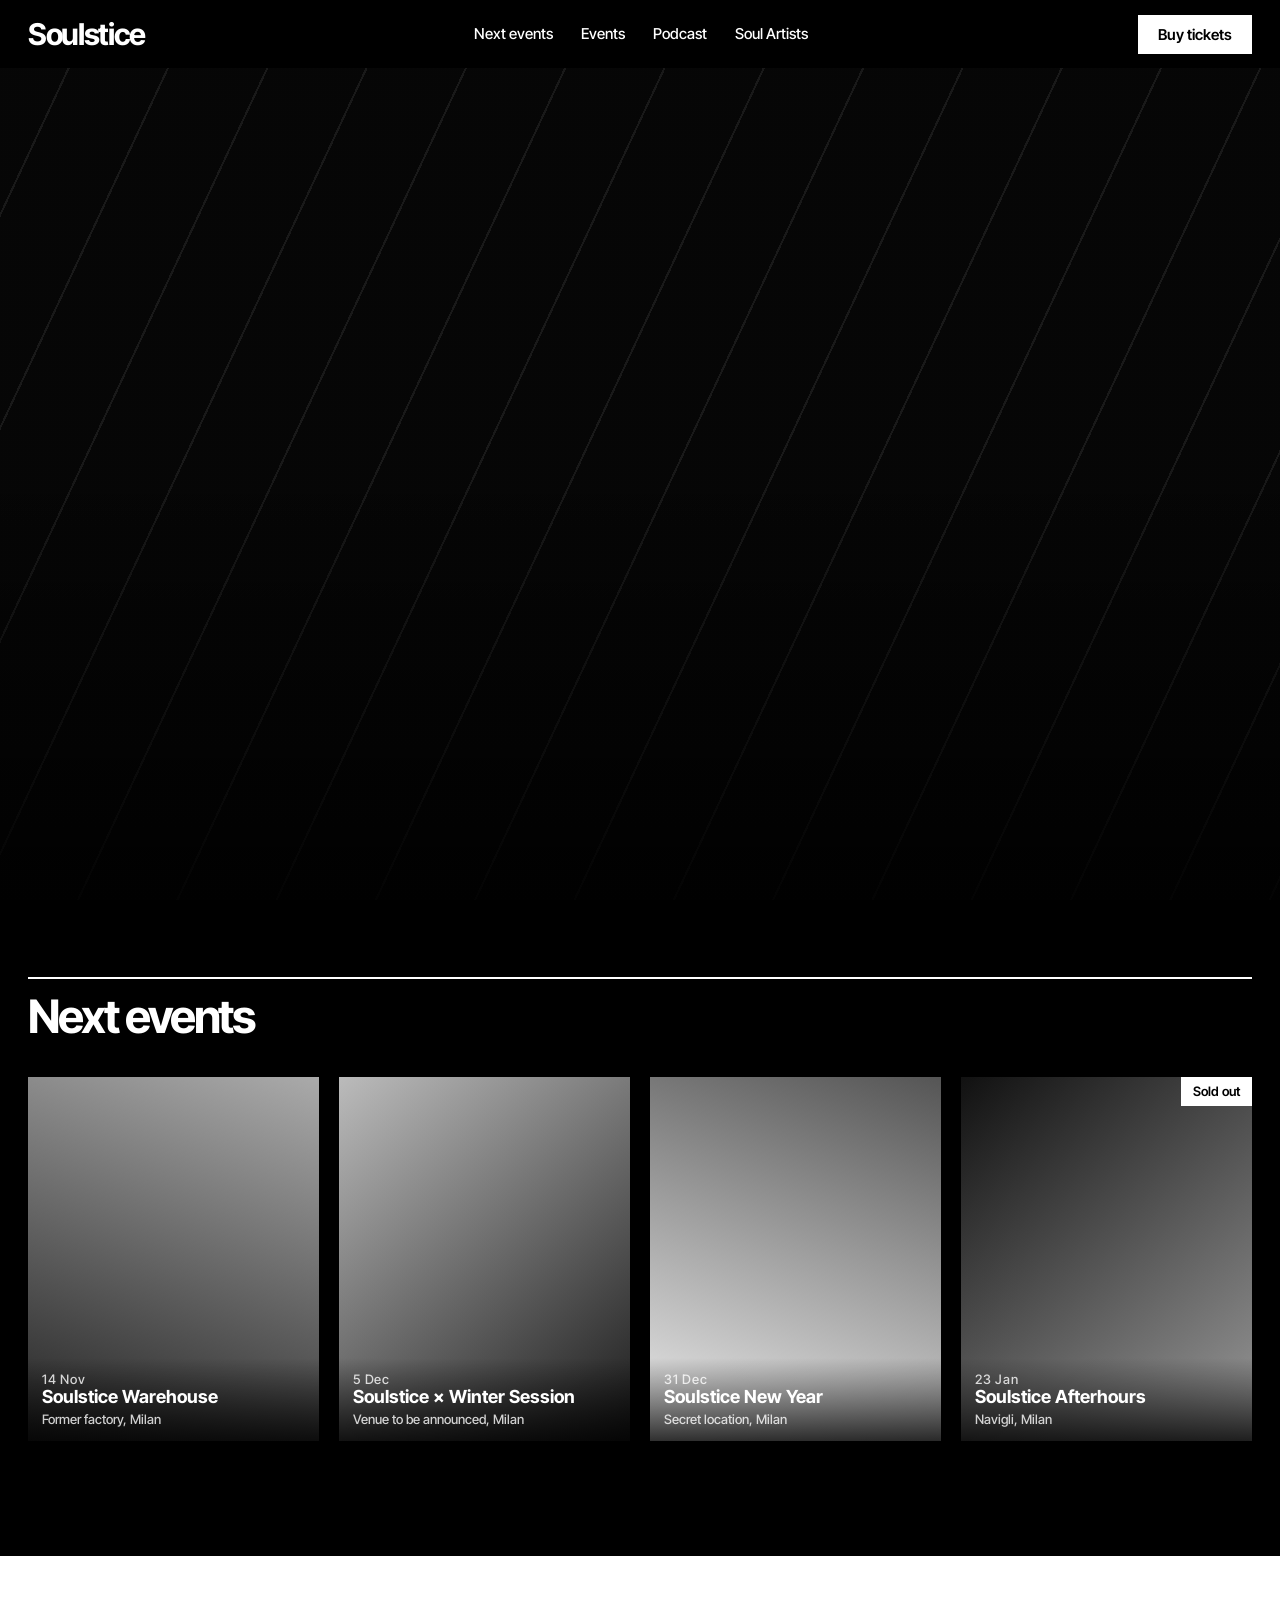
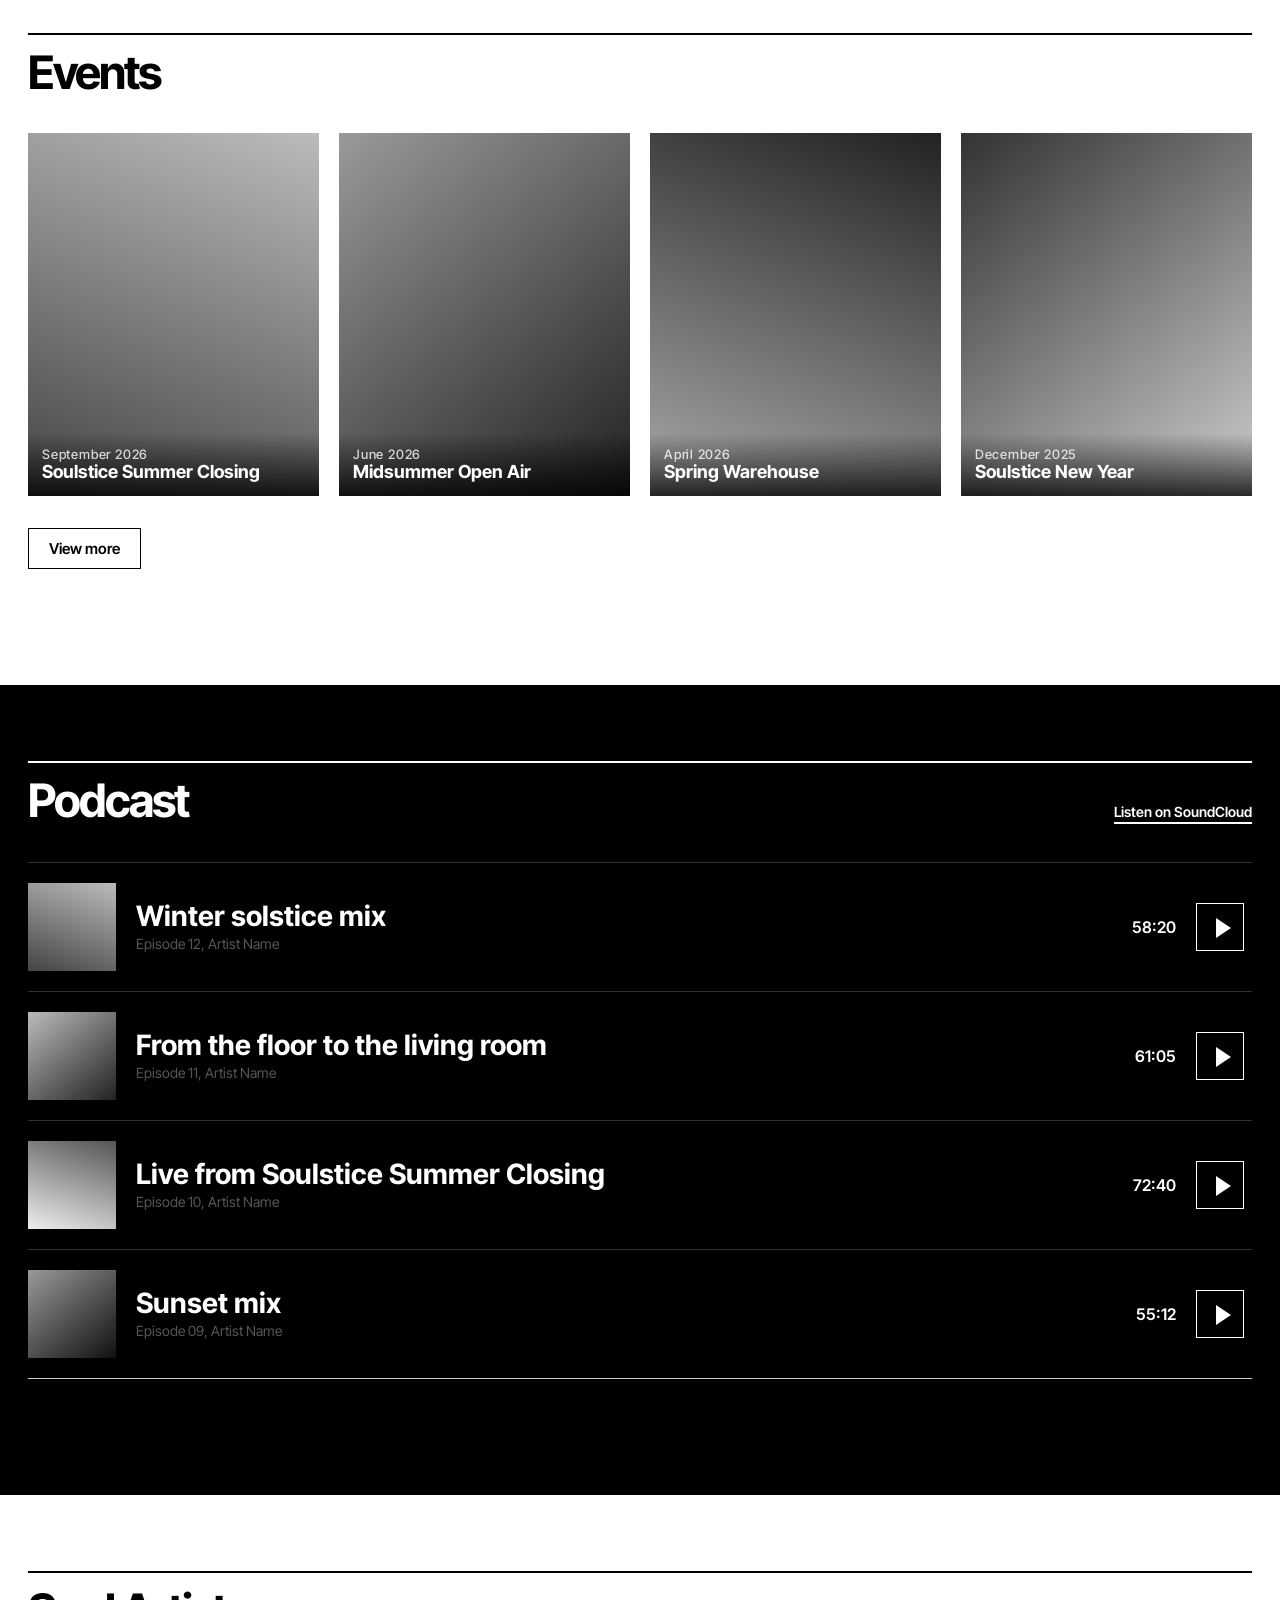
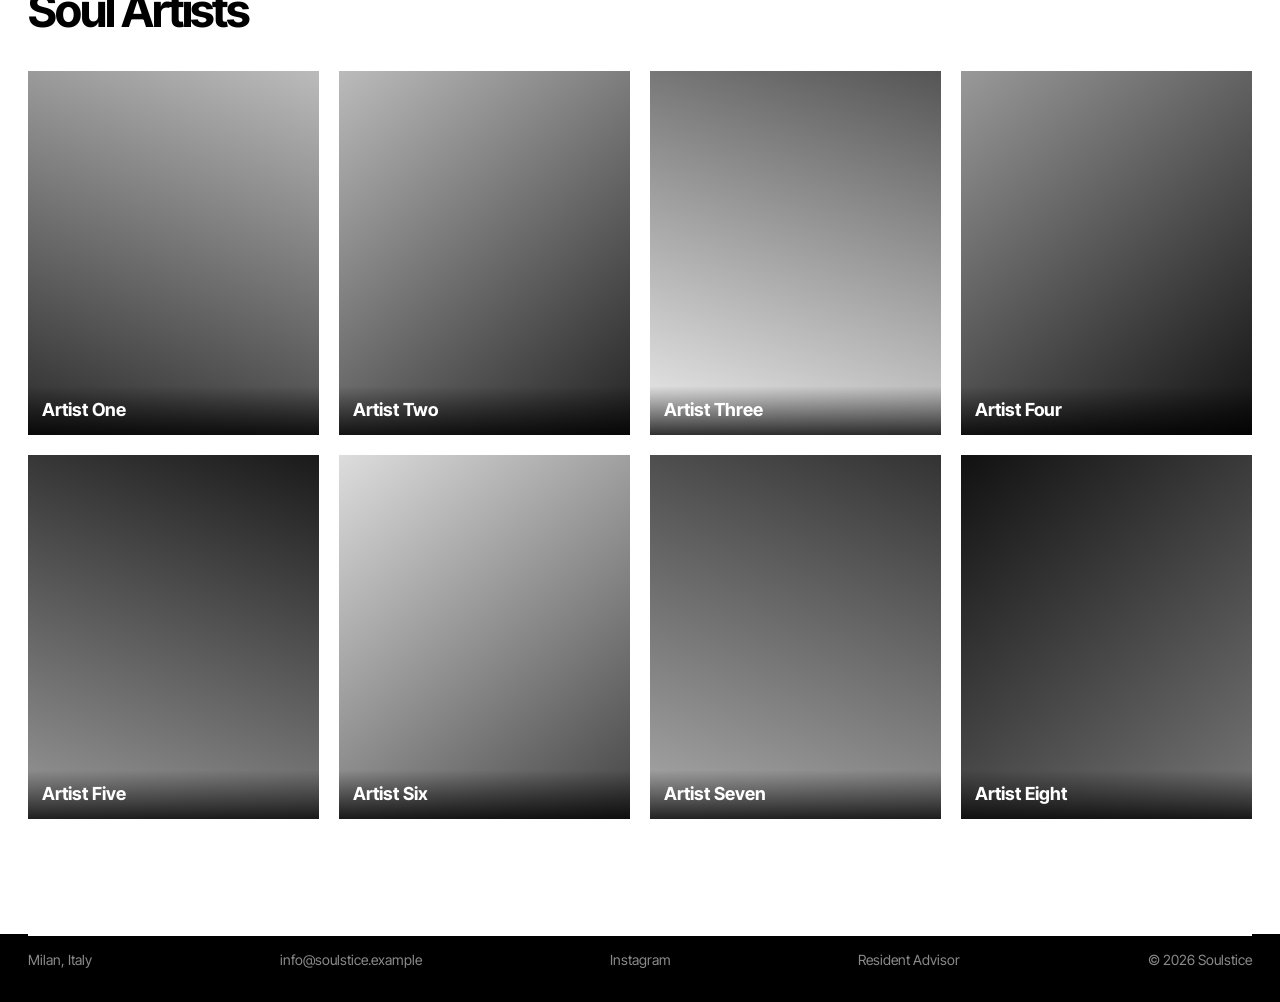
<file: Soulsticenuovo.html>
<!DOCTYPE html>
<html lang="en">
<head>
<meta charset="utf-8">
<meta name="viewport" content="width=device-width, initial-scale=1, viewport-fit=cover">
<title>Soulstice</title>
<link rel="preconnect" href="https://fonts.googleapis.com">
<link href="https://fonts.googleapis.com/css2?family=Inter+Tight:wght@400;500;600;700&display=swap" rel="stylesheet">
<style>
:root{--k:#000;--w:#fff;--g:#8a8a8a;--pad:clamp(16px,2.2vw,40px);--nav:68px;box-sizing:border-box;padding-top:env(safe-area-inset-top,0px);padding-bottom:env(safe-area-inset-bottom,0px)}
*,*::before,*::after{box-sizing:inherit}
html{scroll-behavior:smooth;scroll-padding-top:calc(var(--nav) + env(safe-area-inset-top,0px))}
body{margin:0;background:var(--k);color:var(--w);font-family:"Inter Tight","Helvetica Neue",Helvetica,Arial,sans-serif;font-size:16px;line-height:1.4;-webkit-font-smoothing:antialiased}
a{color:inherit;text-decoration:none}
button{font:inherit;color:inherit;background:none;border:0;padding:0;cursor:pointer}
:focus-visible{outline:2px solid currentColor;outline-offset:3px}
.display{font-weight:700;letter-spacing:-.045em;line-height:.95}
/* NAV */
header{position:fixed;inset:0 0 auto 0;z-index:20;background:var(--k);height:calc(var(--nav) + env(safe-area-inset-top,0px));padding:env(safe-area-inset-top,0px) var(--pad) 0;display:flex;align-items:center;justify-content:space-between;gap:24px}
.logo{font-size:30px}
nav{display:flex;gap:28px;font-size:15px;font-weight:500}
nav a{padding:4px 0;border-bottom:2px solid transparent}
nav a:hover,nav a.on{border-color:var(--w)}
.cta{background:var(--w);color:var(--k);border-radius:0;padding:12px 20px;font-weight:600;font-size:15px;line-height:1;white-space:nowrap}
.cta:hover{background:var(--g)}
.burger{display:none;width:44px;height:44px;border:1px solid #444;border-radius:0;position:relative}
.burger i,.burger i::before{position:absolute;left:13px;width:16px;height:2px;background:var(--w);content:""}
.burger i{top:21px}.burger i::before{top:-5px;left:0;box-shadow:0 10px 0 var(--w)}
.right{display:flex;align-items:center;gap:10px}
/* HERO */
.hero{position:relative;height:100svh;min-height:520px;display:flex;align-items:flex-end;overflow:hidden;background:#111}
.hero video{position:absolute;inset:0;width:100%;height:100%;object-fit:cover;filter:grayscale(1) contrast(1.1)}
.hero::before{content:"";position:absolute;inset:0;background:repeating-linear-gradient(115deg,#1a1a1a 0 2px,#050505 2px 90px);opacity:.9}
.hero video{z-index:1}
.hero::after{content:"";position:absolute;inset:0;z-index:2;background:linear-gradient(transparent 50%,rgba(0,0,0,.85))}
.hero .in{position:relative;z-index:3;width:100%;padding:0 var(--pad) var(--pad)}
.hero h1{margin:0;font-size:clamp(72px,21vw,360px);margin-left:-.03em}
.hero p{margin:18px 0 0;display:flex;justify-content:space-between;gap:16px;flex-wrap:wrap;font-weight:500;max-width:100%}
/* SECTIONS */
section{padding:0 var(--pad) clamp(64px,9vw,120px)}
.sh{border-top:2px solid currentColor;padding-top:16px;margin-bottom:clamp(20px,3vw,40px);display:flex;justify-content:space-between;align-items:baseline;gap:16px}
.sh h2{margin:0;font-size:clamp(28px,3.6vw,52px)}
.sh span{color:var(--g);font-weight:600;font-size:14px}
.light{background:var(--w);color:var(--k)}
.light .sh span{color:#555}
.pt{padding-top:clamp(40px,6vw,80px)}
/* NEXT EVENTS */
.row{display:grid;grid-template-columns:120px 1fr 1fr 160px;gap:16px;align-items:center;padding:22px 0;border-top:1px solid #333}
.row:last-child{border-bottom:1px solid #333}
.row .d{font-size:44px}
.row .t{font-size:clamp(22px,2.4vw,32px);font-weight:700;line-height:1.1}
.row .v{color:var(--g)}
.row .cta{justify-self:end;background:none;color:var(--w);border:1.5px solid var(--w)}
.row .cta:hover{background:var(--w);color:var(--k)}
.row .cta.off{border-color:#444;color:#666;pointer-events:none}
/* EVENTS */
.grid{display:grid;grid-template-columns:repeat(4,1fr);gap:20px}
.card{display:block;width:100%;text-align:left;position:relative;aspect-ratio:4/5;overflow:hidden;background:#d8d8d8}
.ph{position:absolute;inset:0;background:var(--bg);filter:grayscale(1)}
.card .cap{position:absolute;inset:auto 0 0;padding:14px;color:var(--w);background:linear-gradient(transparent,rgba(0,0,0,.8));font-weight:700;font-size:18px;line-height:1.15}
.card .cap small{display:block;font-weight:500;font-size:13px;letter-spacing:.06em;opacity:.8}
.card:hover .ph,.artist:hover .ph{transform:scale(1.04)}
.ph{transition:transform .5s ease}
.tk{position:absolute;top:0;right:0;z-index:2;background:var(--w);color:var(--k);padding:8px 12px;font-weight:600;font-size:13px;line-height:1}
.more{margin-top:32px;border:1.5px solid currentColor;padding:12px 20px;font-weight:600;font-size:15px;line-height:1}
.more:hover{background:var(--k);color:var(--w)}
.card.hid{display:none}.grid.open .card.hid{display:block}
.th{position:relative;display:block;width:100%;aspect-ratio:1;overflow:hidden;background:#222}
.th img{position:absolute;inset:0;width:100%;height:100%;object-fit:cover;filter:grayscale(1)}
.ev-img{position:relative;aspect-ratio:4/5;background:#ccc;overflow:hidden;width:100%}
#evDlg{width:min(560px,100vw,calc((100svh - 72px)*.8))}
.ev-img img{position:absolute;inset:0;width:100%;height:100%;object-fit:cover;filter:grayscale(1)}
.ev-cap{padding:16px 24px;font-weight:600}
.tk.off{background:#333;color:#aaa}
.vh{position:absolute;width:1px;height:1px;overflow:hidden;clip:rect(0 0 0 0);white-space:nowrap}
.sh a{font-weight:600;font-size:14px;border-bottom:2px solid currentColor}
/* PODCAST */
.ep{display:grid;grid-template-columns:88px 1fr auto 56px;gap:20px;align-items:center;padding:20px 0;border-top:1px solid #333;width:100%;text-align:left}
.light .ep{border-color:#ccc}
.ep:last-child{border-bottom:1px solid #ccc}
.ep .n{font-size:40px}
.ep b{font-size:clamp(20px,2.2vw,28px);line-height:1.1;display:block}
.ep em{font-style:normal;color:#555;font-size:14px}
.ep .len{font-weight:600}
.play{width:48px;height:48px;border-radius:0;border:1.5px solid currentColor;position:relative}
.play::after{content:"";position:absolute;left:19px;top:14px;border:10px solid transparent;border-left:15px solid currentColor;border-right:0}
.ep:hover .play{background:var(--w)}
.ep:hover .play::after{border-left-color:var(--k)}
.ep[aria-pressed=true] .play{background:var(--k)}
.ep[aria-pressed=true] .play::after{border:0;left:16px;top:15px;width:5px;height:18px;border-left:5px solid var(--w);border-right:5px solid var(--w);box-sizing:content-box;width:6px;height:18px}
.bar{height:3px;background:#ddd;margin-top:10px;display:none}
.ep[aria-pressed=true] .bar{display:block}
.bar i{display:block;height:100%;width:0;background:var(--k)}
/* ARTISTS */
.artists{display:grid;grid-template-columns:repeat(4,1fr);gap:20px}
.artist{text-align:left;display:block;width:100%}
.artist .fr{position:relative;aspect-ratio:3/4;overflow:hidden;background:#222}
.artist b{display:block;margin-top:10px;font-size:clamp(20px,2vw,26px);font-stretch:62%;font-weight:800;text-transform:uppercase;line-height:1}
.artist span{color:var(--g);font-size:14px}
.card.artist video{position:absolute;inset:0;width:100%;height:100%;object-fit:cover;filter:grayscale(1)}
.pb{position:absolute;left:50%;top:50%;width:64px;height:64px;margin:-32px 0 0 -32px;background:var(--k);z-index:2;pointer-events:none}
.pb::after{content:"";position:absolute;left:26px;top:21px;border:11px solid transparent;border-left:17px solid var(--w);border-right:0}
.card.artist:hover .pb{background:var(--w)}
.card.artist:hover .pb::after{border-left-color:var(--k)}
.mvb{position:absolute;inset:0;z-index:2;background:transparent;width:100%}
.ld{position:absolute;inset:0;z-index:3;display:none;place-items:center;background:rgba(0,0,0,.55);color:var(--w);pointer-events:none}
.ld.on{display:grid}
.ld svg,.lg svg{display:block;width:72px;height:72px}
#loader{position:fixed;inset:0;z-index:100;background:var(--k);color:var(--w);display:grid;place-items:center;transition:opacity .5s,visibility .5s}
#loader.done{opacity:0;visibility:hidden}
.lg circle,.ld circle{transform-box:fill-box;transform-origin:center;animation:pulse 1.2s ease-in-out infinite}
@keyframes pulse{0%,100%{transform:scale(.45)}50%{transform:scale(1)}}
/* MODAL */
dialog{border:0;padding:0;background:var(--w);color:var(--k);width:min(1200px,100vw);max-width:100vw;max-height:100svh;margin:auto}
dialog::backdrop{background:rgba(0,0,0,.85)}
.m{display:grid;grid-template-columns:1.4fr 1fr;min-height:min(640px,100svh)}
.mv{background:#000;position:relative;aspect-ratio:16/9;align-self:start}
.mv video{width:100%;height:100%;display:block;background:#111}
.mv .nov{position:absolute;inset:0;display:grid;place-items:center;color:#777;text-align:center;padding:20px;font-size:14px;pointer-events:none}
.mi{padding:24px;display:flex;flex-direction:column;gap:16px}
.mi h3{margin:0;font-size:clamp(44px,6vw,84px)}
.mi p{margin:0;max-width:44ch}
.mp{position:relative;aspect-ratio:4/3;overflow:hidden;background:#ccc;margin-top:auto}
.mp img{position:absolute;inset:0;width:100%;height:100%;object-fit:cover;filter:grayscale(1)}
.x{position:absolute;top:12px;right:12px;z-index:3;width:44px;height:44px;border-radius:0;background:var(--k);color:var(--w);font-size:22px;line-height:1}
.mv-wrap{display:flex;flex-direction:column}
.mv-wrap .lab{padding:12px 24px;font-weight:600;font-size:14px;color:#555}
#dlg{width:100vw;max-width:100vw;height:100svh;max-height:100svh;margin:0;overflow:auto;background:var(--k);color:var(--w);padding:calc(76px + env(safe-area-inset-top,0px)) var(--pad) 48px}
#dlg .x{position:fixed;top:calc(12px + env(safe-area-inset-top,0px));right:var(--pad);background:var(--w);color:var(--k)}
#dlg .m{display:grid;min-height:0;grid-template-columns:minmax(0,1fr) minmax(180px,300px);grid-template-areas:"t ph" "b ph" "v v" "l l";column-gap:var(--pad);row-gap:20px;align-content:start}
#dlg .mv-wrap,#dlg .mi{display:contents}
#dlg h3{grid-area:t;font-size:clamp(40px,7vw,96px);margin:0}
#dlg p{grid-area:b;font-size:clamp(18px,1.6vw,22px);max-width:40ch;align-self:start}
#dlg .mp{grid-area:ph;margin:0;aspect-ratio:4/5;align-self:start}
#dlg .mv{grid-area:v;width:100%;margin-top:clamp(16px,4vw,48px);background:#111}
#dlg .lab{grid-area:l;padding:0;color:var(--g)}
@media(max-width:700px){#dlg .m{grid-template-columns:minmax(0,1fr);grid-template-areas:"t" "b" "v" "l" "ph"}#dlg .mp{width:50%;max-width:200px}}
/* FOOTER */
footer{padding:0 var(--pad) 32px}
footer .big{font-size:clamp(64px,22vw,400px);margin:0 0 0 -.03em}
footer .f{display:flex;justify-content:space-between;flex-wrap:wrap;gap:12px;color:var(--g);font-size:14px;border-top:2px solid var(--w);padding-top:14px}
footer .f a:hover{color:var(--w)}
@media(max-width:1000px){
 nav{display:none}.burger{display:block}
 nav.open{display:flex;position:fixed;inset:calc(var(--nav) + env(safe-area-inset-top,0px)) 0 0 0;background:var(--k);flex-direction:column;gap:0;padding:var(--pad);font-weight:700;letter-spacing:-.04em;font-size:56px;line-height:1.05;z-index:19}
 nav.open a{border:0;padding:8px 0}
 .grid,.artists{grid-template-columns:repeat(2,1fr)}
 .row{grid-template-columns:90px 1fr 140px}.row .v{grid-column:2;grid-row:2}.row .d{grid-row:1/3}.row .cta{grid-column:3;grid-row:1/3}
 .m{grid-template-columns:1fr}.mi{padding:16px}
}
@media(max-width:560px){
 .cta.hd{padding:10px 16px;font-size:16px}
 .logo{font-size:26px}
 .row{grid-template-columns:70px 1fr}.row .cta{grid-column:2;grid-row:3;justify-self:start}.row .d{font-size:34px}.row .v{grid-row:2}
 .ep{grid-template-columns:64px 1fr 48px;gap:14px}.ep .len{display:none}
 .sh{flex-direction:column;gap:6px}
}
@media(prefers-reduced-motion:reduce){html{scroll-behavior:auto}.ph{transition:none}.lg circle,.ld circle{animation:none}}
</style>
</head>
<body>
<!-- Loader: replace the placeholder mark (square + circle) with the Soulstice logo -->
<div id="loader" role="status" aria-label="Loading"><div class="lg"><svg viewBox="0 0 120 120" aria-hidden="true"><rect x="3" y="3" width="114" height="114" fill="none" stroke="currentColor" stroke-width="4"/><circle cx="60" cy="60" r="34" fill="currentColor"/></svg></div></div>
<header>
  <a class="logo display" href="#top" aria-label="Soulstice, back to top">Soulstice</a>
  <nav id="nav" aria-label="Main">
    <a href="#next">Next events</a>
    <a href="#events">Events</a>
    <a href="#podcast">Podcast</a>
    <a href="#artists">Soul Artists</a>
  </nav>
  <div class="right">
    <a class="cta hd" href="#next">Buy tickets</a>
    <button class="burger" id="burger" aria-label="Open menu" aria-expanded="false" aria-controls="nav"><i></i></button>
  </div>
</header>

<main id="top">
  <div class="hero">
    <!-- Sostituisci con il tuo video: <source src="video/hero.mp4" type="video/mp4"> -->
    <video autoplay muted loop playsinline preload="metadata" aria-hidden="true"></video>
    <h1 class="vh">Soulstice</h1>
  </div>

  <section id="next" class="pt">
    <div class="sh"><h2 class="display">Next events</h2></div>
    <div class="grid" id="nextList"></div>
  </section>

  <section id="events" class="light pt">
    <div class="sh"><h2 class="display">Events</h2></div>
    <div class="grid" id="evGrid"></div>
    <button class="more" id="more" aria-expanded="false">View more</button>
  </section>

  <section id="podcast" class="pt">
    <div class="sh"><h2 class="display">Podcast</h2><a id="scLink" href="#" target="_blank" rel="noopener">Listen on SoundCloud</a></div>
    <div id="epList"></div>
  </section>

  <section id="artists" class="light pt">
    <div class="sh"><h2 class="display">Soul Artists</h2></div>
    <div class="artists" id="artGrid"></div>
  </section>
</main>

<footer>
  <div class="f"><span>Milan, Italy</span><a href="mailto:info@soulstice.example">info@soulstice.example</a><a href="#">Instagram</a><a href="#">Resident Advisor</a><span>© 2026 Soulstice</span></div>
</footer>

<dialog id="evDlg" aria-labelledby="eCap">
  <button class="x" id="eClose" aria-label="Close">×</button>
  <div class="ev-img" id="eImg"></div>
  <div class="ev-cap" id="eCap"></div>
</dialog>

<dialog id="dlg" aria-labelledby="dName">
  <button class="x" id="dClose" aria-label="Close">×</button>
  <div class="m">
    <div class="mv-wrap">
      <div class="mv"><video id="dVideo" playsinline preload="metadata"></video><button class="mvb" id="dPlay" aria-label="Play video"><span class="pb"></span></button><div class="ld" id="dLoad" role="status" aria-label="Loading video"></div><div class="nov" id="dNov">Video not uploaded yet.<br>Add the URL in the artist’s “v” field.</div></div>
      <div class="lab" id="dLab"></div>
    </div>
    <div class="mi">
      <h3 class="display" id="dName"></h3>
      <p id="dBio"></p>
      <div class="mp" id="dPhoto"></div>
    </div>
  </div>
</dialog>

<script>
/* ===== CONTENT: replace with real data. Optional fields: img (event or episode image URL), u (SoundCloud track URL) ===== */
var SC="https://soundcloud.com/soulstice";
var NEXT=[
 {d:"14 Nov",t:"Soulstice Warehouse",v:"Former factory, Milan",g:"#222,#aaa",on:true},
 {d:"5 Dec",t:"Soulstice × Winter Session",v:"Venue to be announced, Milan",g:"#bbb,#1a1a1a",on:true},
 {d:"31 Dec",t:"Soulstice New Year",v:"Secret location, Milan",g:"#555,#eee",on:true},
 {d:"23 Jan",t:"Soulstice Afterhours",v:"Navigli, Milan",g:"#999,#111",on:false}
];
var EVENTS=[
 {t:"Soulstice Summer Closing",s:"September 2026",g:"#444,#bbb"},
 {t:"Midsummer Open Air",s:"June 2026",g:"#999,#222"},
 {t:"Spring Warehouse",s:"April 2026",g:"#222,#aaa"},
 {t:"Soulstice New Year",s:"December 2025",g:"#ccc,#333"},
 {t:"Autumn Sessions",s:"October 2025",g:"#555,#ddd"},
 {t:"Open Air Parco",s:"June 2025",g:"#aaa,#111"},
 {t:"Winter Sessions",s:"February 2025",g:"#333,#999"},
 {t:"Soulstice Origins",s:"June 2023",g:"#eee,#444"}
];
var EPS=[
 {n:"12",t:"Winter solstice mix",a:"Artist Name",l:"58:20"},
 {n:"11",t:"From the floor to the living room",a:"Artist Name",l:"61:05"},
 {n:"10",t:"Live from Soulstice Summer Closing",a:"Artist Name",l:"72:40"},
 {n:"09",t:"Sunset mix",a:"Artist Name",l:"55:12"}
];
var ARTISTS=[
 {n:"Artist One",b:"Resident since the first events, opening and closing Soulstice nights.",v:"",p:"",ev:"Latest performance: Summer Closing 2026"},
 {n:"Artist Two",b:"Long, physical sets and a regular guest at the warehouse nights.",v:"",p:"",ev:"Latest performance: Spring Warehouse 2026"},
 {n:"Artist Three",b:"From open air days to winter nights, the warmest sound in the programme.",v:"",p:"",ev:"Latest performance: Midsummer Open Air 2026"},
 {n:"Artist Four",b:"Live sets of synthesisers and broken rhythms.",v:"",p:"",ev:"Latest performance: New Year 2025"},
 {n:"Artist Five",b:"Curates the slow, decompressing hours at the end of the night.",v:"",p:"",ev:"Latest performance: Autumn Sessions 2025"},
 {n:"Artist Six",b:"Fast rhythms and crate digger selections.",v:"",p:"",ev:"Latest performance: Open Air Parco 2025"},
 {n:"Artist Seven",b:"Essential grooves, sets built with patience.",v:"",p:"",ev:"Latest performance: Winter Sessions 2025"},
 {n:"Artist Eight",b:"From the first Soulstice Origins to today.",v:"",p:"",ev:"Latest performance: Soulstice Origins"}
];
/* ================================================== */
var $=function(s){return document.querySelector(s)};
function grad(a,i){var c=a.split(",");var ang=[20,140,200,320][i%4];return"linear-gradient("+ang+"deg,"+c[0]+","+c[1]+")"}

$("#nextList").innerHTML=NEXT.map(function(e,i){
 return '<button class="card" data-i="'+i+'" aria-label="Open image: '+e.t+'"><div class="ph" style="--bg:'+grad(e.g,i)+'"></div>'+(e.on?'':'<span class="tk">Sold out</span>')+'<div class="cap"><small>'+e.d+'</small>'+e.t+'<small style="margin-top:4px;letter-spacing:0">'+e.v+'</small></div></button>'
}).join("");

$("#evGrid").innerHTML=EVENTS.map(function(e,i){
 return '<button class="card'+(i>3?' hid':'')+'" data-i="'+i+'" aria-label="Open image: '+e.t+'"><div class="ph" style="--bg:'+grad(e.g,i)+'"></div><div class="cap"><small>'+e.s+'</small>'+e.t+'</div></button>'
}).join("");

$("#epList").innerHTML=EPS.map(function(e,i){
 return '<a class="ep" href="'+(e.u||SC)+'" target="_blank" rel="noopener"><span class="th" data-i="'+i+'"><span class="ph" style="--bg:'+grad(["#444,#bbb","#bbb,#222","#555,#eee","#111,#999"][i%4],i)+'"></span></span><span><b>'+e.t+'</b><em>Episode '+e.n+', '+e.a+'</em></span><span class="len">'+e.l+'</span><span class="play" aria-hidden="true"></span></a>'
}).join("");
$("#scLink").href=SC;
EPS.forEach(function(e,i){
 var t=document.querySelector('.th[data-i="'+i+'"]');
 function put(s){var im=new Image();im.alt="";im.onload=function(){t.appendChild(im)};im.src=s}
 if(e.img){put(e.img);return}
 if(!e.u)return;
 fetch("https://soundcloud.com/oembed?format=json&url="+encodeURIComponent(e.u)).then(function(r){return r.json()}).then(function(j){if(j.thumbnail_url)put(j.thumbnail_url)}).catch(function(){});
});

var tones=["#2a2a2a,#bbb","#bbb,#222","#555,#eee","#111,#999","#999,#1a1a1a","#ddd,#444","#333,#aaa","#777,#111"];
$("#artGrid").innerHTML=ARTISTS.map(function(a,i){
 return '<button class="card artist" data-i="'+i+'" aria-label="Open '+a.n+'"><div class="ph" style="--bg:'+grad(tones[i%8],i)+'"></div>'+(a.v?'<video muted loop playsinline preload="metadata" src="'+a.v+'#t=0.1"></video>':'')+'<div class="cap">'+a.n+'</div></button>'
}).join("");

var coarse=matchMedia("(hover:none)").matches;
document.querySelectorAll(".card.artist").forEach(function(c){
 var v=c.querySelector("video");if(!v||coarse)return;
 c.addEventListener("mouseenter",function(){v.play().catch(function(){})});
 c.addEventListener("mouseleave",function(){v.pause()});
});
if(coarse&&"IntersectionObserver"in window){
 var io=new IntersectionObserver(function(es){es.forEach(function(en){var v=en.target.querySelector("video");if(!v)return;if(en.isIntersecting){v.play().catch(function(){})}else{v.pause()}})},{threshold:.6});
 document.querySelectorAll(".card.artist").forEach(function(c){io.observe(c)});
}

var dlg=$("#dlg"),vid=$("#dVideo");
document.querySelectorAll(".artist").forEach(function(b){
 b.addEventListener("click",function(){
  var a=ARTISTS[b.dataset.i];
  $("#dName").textContent=a.n;$("#dBio").textContent=a.b;$("#dLab").textContent=a.ev;
  vid.controls=false;$("#dLoad").classList.remove("on");
  if(a.v){vid.preload="metadata";vid.src=a.v;$("#dNov").style.display="none";$("#dPlay").style.display="block"}else{vid.removeAttribute("src");$("#dNov").style.display="grid";$("#dPlay").style.display="none"}
  $("#dPhoto").innerHTML=a.p?'<img src="'+a.p+'" alt="Photo of '+a.n+'">':'<div class="ph" style="--bg:'+grad(tones[b.dataset.i%8],b.dataset.i)+'"></div>';
  dlg.showModal();
 });
});
function closeD(){vid.pause();dlg.close()}
$("#dClose").addEventListener("click",closeD);
dlg.addEventListener("click",function(e){if(e.target===dlg)closeD()});
dlg.addEventListener("close",function(){vid.pause()});

var eDlg=$("#evDlg");
function openEv(list,i){
 var e=list[i];
 $("#eImg").innerHTML=e.img?'<img src="'+e.img+'" alt="'+e.t+'">':'<div class="ph" style="--bg:'+grad(e.g,i)+'"></div>';
 $("#eCap").textContent=e.t+", "+(e.d||e.s)+(e.v?", "+e.v:"");
 eDlg.showModal();
}
[["#nextList",NEXT],["#evGrid",EVENTS]].forEach(function(p){
 $(p[0]).addEventListener("click",function(ev){var b=ev.target.closest(".card");if(b)openEv(p[1],b.dataset.i)});
});
$("#eClose").addEventListener("click",function(){eDlg.close()});
eDlg.addEventListener("click",function(e){if(e.target===eDlg)eDlg.close()});
$("#more").addEventListener("click",function(){
 var o=$("#evGrid").classList.toggle("open");
 this.textContent=o?"View less":"View more";
 this.setAttribute("aria-expanded",o);
});

var nav=$("#nav"),bg=$("#burger");
bg.addEventListener("click",function(){var o=nav.classList.toggle("open");bg.setAttribute("aria-expanded",o)});
nav.addEventListener("click",function(e){if(e.target.tagName==="A"){nav.classList.remove("open");bg.setAttribute("aria-expanded","false")}});
$("#dLoad").innerHTML=$("#loader .lg").innerHTML;
$("#dPlay").addEventListener("click",function(){vid.controls=true;this.style.display="none";$("#dLoad").classList.add("on");vid.play().catch(function(){})});
vid.addEventListener("waiting",function(){$("#dLoad").classList.add("on")});
["playing","error"].forEach(function(n){vid.addEventListener(n,function(){$("#dLoad").classList.remove("on")})});
function hideLoader(){$("#loader").classList.add("done")}
window.addEventListener("load",function(){setTimeout(hideLoader,800)});
setTimeout(hideLoader,4000);
</script>
</body>
</html>
</file>
